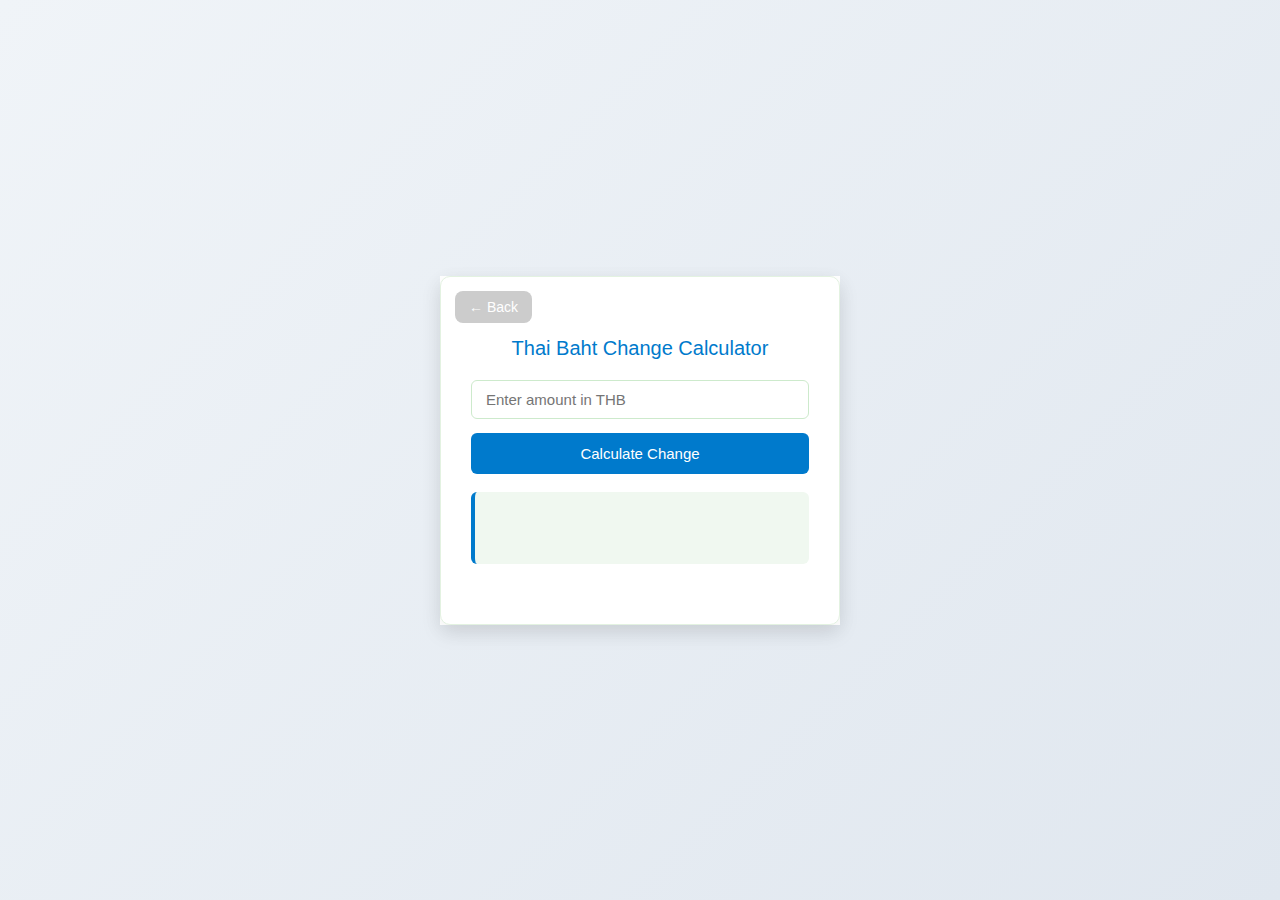
<file: calculateChange.html>
<!DOCTYPE html>
<html lang="en">
<head>
  <meta charset="UTF-8" />
  <title>Thai Baht Change Calculator</title>
  <style>
    body {
      font-family: 'Segoe UI', Tahoma, sans-serif;
      background: linear-gradient(135deg, #f0f4f8, #e0e7ef);
      display: flex;
      justify-content: center;
      align-items: center;
      min-height: 100vh;
      margin: 0;
    }

    #app {
      width: 100%;
      max-width: 400px;
	  background: #fff;
	  box-shadow: 0 8px 20px rgba(0,0,0,0.08);
      position: relative;
    }

    .calculator-container {
      background: #ffffff;
      border-radius: 10px;
      box-shadow: 0 6px 20px rgba(0, 0, 0, 0.06);
      padding: 60px 30px;
      border: 1px solid #e3f2e1;
      position: relative;
    }

    h2 {
      color: #007acc;
      font-size: 20px;
      font-weight: 500;
      text-align: center;
      margin: 0 0 20px;
    }

    input {
      width: 91%;
      padding: 10px 14px;
      font-size: 15px;
      border: 1px solid #cdeacc;
      border-radius: 6px;
      margin-bottom: 14px;
      transition: border-color 0.2s ease;
    }

    input:focus {
      border-color: #0e293d;
      outline: none;
    }

    button {
      width: 100%;
      padding: 12px;
      font-size: 15px;
      background-color: #007acc;
      color: white;
      border: none;
      border-radius: 6px;
      cursor: pointer;
      font-weight: 500;
      transition: background 0.3s ease, box-shadow 0.2s ease;
    }

    button:hover {
      background-color: #005f99;
      box-shadow: 0 4px 10px rgba(0,0,0,0.1);
    }

    #result {
      margin-top: 18px;
      font-size: 15px;
      color: #f9fcff;
      background: #f0f8f0;
      padding: 16px;
      border-radius: 6px;
      border-left: 4px solid #007acc;
      min-height: 40px;
    }

    .note-item {
      padding: 4px 0;
      border-bottom: 1px dashed #c8e6c9;
    }

    .note-item:last-child {
      border-bottom: none;
    }

    /* Back button */
    #backButton {
      position: absolute;
      top: 14px;
      left: 14px;
      background: #ccc;
      border: none;
      padding: 8px 14px;
      border-radius: 8px;
      font-size: 14px;
      cursor: pointer;
      user-select: none;
      width: auto;
    }
  </style>
</head>
<body>

  <div id="app">
    <div class="calculator-container">
      <button id="backButton" type="button">← Back</button>
      <h2>Thai Baht Change Calculator</h2>
      <input type="number" id="amount" placeholder="Enter amount in THB" />
      <button id="calcBtn">Calculate Change</button>
      <div id="result"></div>
    </div>
  </div>

  <script>
    const backBtn = document.getElementById('backButton');
    const amountInput = document.getElementById('amount');
    const calcBtn = document.getElementById('calcBtn');
    const result = document.getElementById('result');

    // Back button → go to main hub (index.html)
    backBtn.addEventListener('click', () => {
      window.location.href = "../index.html";
    });
	
    // Calculate change
    calcBtn.addEventListener('click', () => {
      let amount = parseInt(amountInput.value);
      let notes = [500, 100, 50, 20, 1];
      let outputHTML = "";

      if (isNaN(amount) || amount <= 0) {
        outputHTML = "Please enter a valid amount.";
      } else {
        for (let i = 0; i < notes.length; i++) {
          let count = Math.floor(amount / notes[i]);
          if (count > 0) {
            outputHTML += `<div class="note-item">${count} × ฿${notes[i]}</div>`;
            amount %= notes[i];
          }
        }
      }
      result.innerHTML = outputHTML || "No change needed.";
    });
  </script>

</body>
</html>
</file>
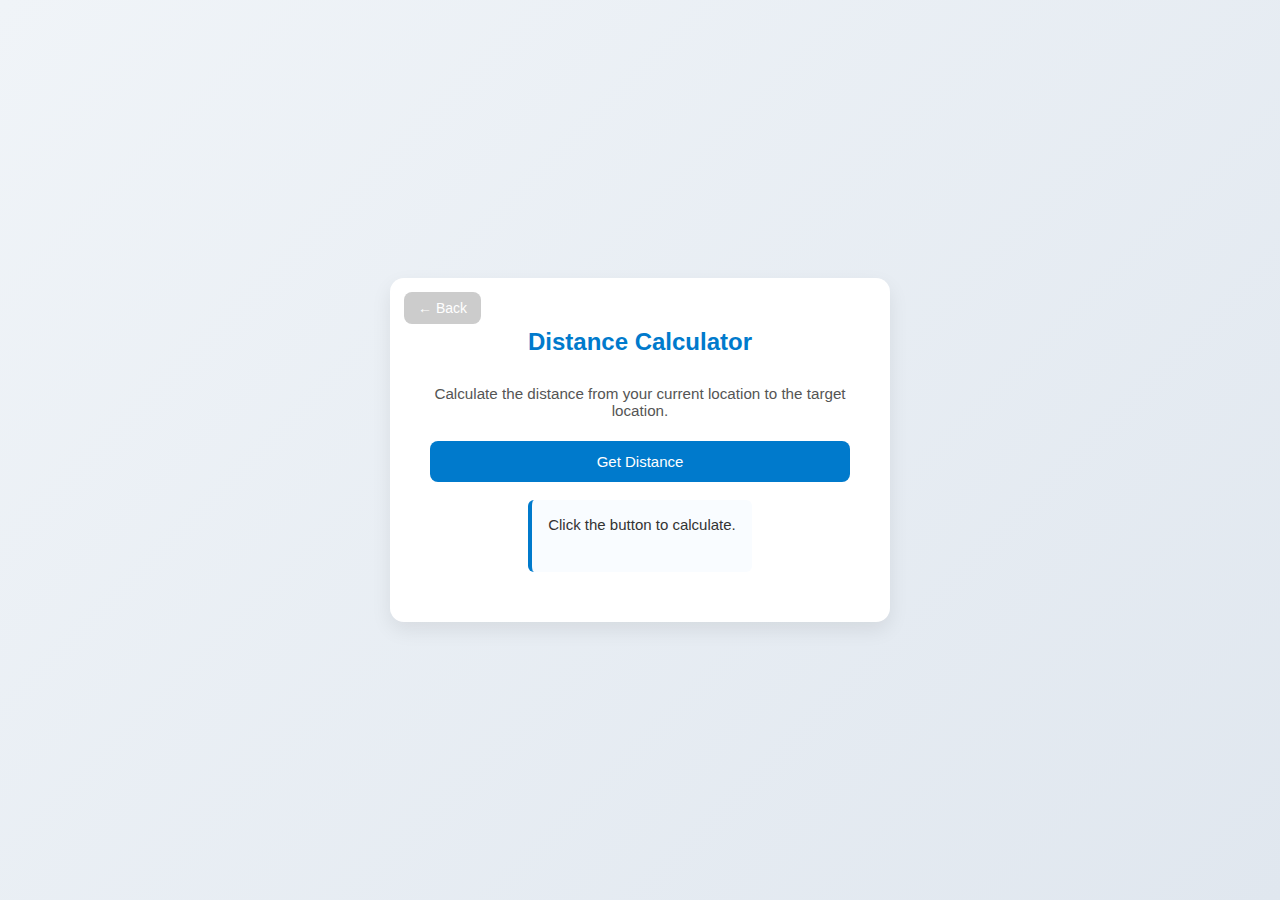
<file: geolocationAPI.html>
<!DOCTYPE html>
<html lang="en">
<head>
  <meta charset="UTF-8" />
  <meta name="viewport" content="width=device-width, initial-scale=1.0">
  <title>Distance Calculator</title>
  <style>
    body {
      font-family: 'Segoe UI', Tahoma, sans-serif;
      background: linear-gradient(135deg, #f0f4f8, #e0e7ef);
      display: flex;
      align-items: center;
      justify-content: center;
      min-height: 100vh;
      margin: 0;
    }

    .app {
      display: flex;
      flex-direction: column;
      align-items: center;
      width: 100%;
      max-width: 420px;
      background: #fff;
      padding: 50px 40px;
      border-radius: 14px;
      box-shadow: 0 8px 20px rgba(0,0,0,0.08);
      text-align: center;
      position: relative;
    }

    h2 {
      margin-top: 0;
      font-weight: 600;
      font-size: 1.5rem;
      color: #007acc;
      margin-bottom: 14px;
    }

    p {
      font-size: 0.95rem;
      color: #555;
      margin-bottom: 22px;
    }

    button {
      width: 100%;
      padding: 12px;
      font-size: 15px;
      background-color: #007acc;
      color: white;
      border: none;
      border-radius: 8px;
      cursor: pointer;
      font-weight: 500;
      transition: background 0.3s ease, box-shadow 0.2s ease;
    }

    button:hover {
      background-color: #005f99;
      box-shadow: 0 4px 10px rgba(0,0,0,0.1);
    }

    #output {
      margin-top: 18px;
      font-size: 15px;
      color: #333;
      background: #f9fcff;
      padding: 16px;
      border-radius: 6px;
      border-left: 4px solid #007acc;
      text-align: left;
      min-height: 40px;
    }

    /* Back button */
    #backButton {
      position: absolute;
      top: 14px;
      left: 14px;
      background: #ccc;
      border: none;
      padding: 8px 14px;
      border-radius: 8px;
      font-size: 14px;
      cursor: pointer;
      user-select: none;
      width: auto;
    }
  </style>
</head>
<body>

  <div class="app">
    <button id="backButton" type="button">← Back</button>
    <h2>Distance Calculator</h2>
    <p>Calculate the distance from your current location to the target location.</p>
    <button id="calcBtn">Get Distance</button>
    <div id="output">Click the button to calculate.</div>
  </div>

  <script>
    const targetLat = 13.803821615461555;
    const targetLng = 100.73939181204591;

    function haversineDistance(lat1, lon1, lat2, lon2) {
      const R = 6371; // Earth's radius in km
      const toRad = angle => angle * Math.PI / 180;
      const dLat = toRad(lat2 - lat1);
      const dLon = toRad(lon2 - lon1);

      const a = Math.sin(dLat / 2) ** 2 +
                Math.cos(toRad(lat1)) * Math.cos(toRad(lat2)) *
                Math.sin(dLon / 2) ** 2;

      const c = 2 * Math.atan2(Math.sqrt(a), Math.sqrt(1 - a));
      return R * c;
    }

    document.getElementById('calcBtn').addEventListener('click', () => {
      if (navigator.geolocation) {
        navigator.geolocation.getCurrentPosition(
          position => {
            const userLat = position.coords.latitude;
            const userLng = position.coords.longitude;
            const distance = haversineDistance(userLat, userLng, targetLat, targetLng);
            document.getElementById('output').innerHTML =
              `📍 Your Location: ${userLat.toFixed(6)}, ${userLng.toFixed(6)}<br>
               🎯 Target Location: ${targetLat}, ${targetLng}<br>
               📏 Distance: <strong>${distance.toFixed(2)} km</strong>`;
          },
          error => {
            document.getElementById('output').innerHTML =
              "❌ Error getting location: " + error.message;
          }
        );
      } else {
        document.getElementById('output').innerHTML =
          "❌ Geolocation is not supported by your browser.";
      }
    });

    // Back button → return to hub
    document.getElementById('backButton').addEventListener('click', () => {
      window.location.href = "../index.html";
    });
  </script>

</body>
</html>
</file>
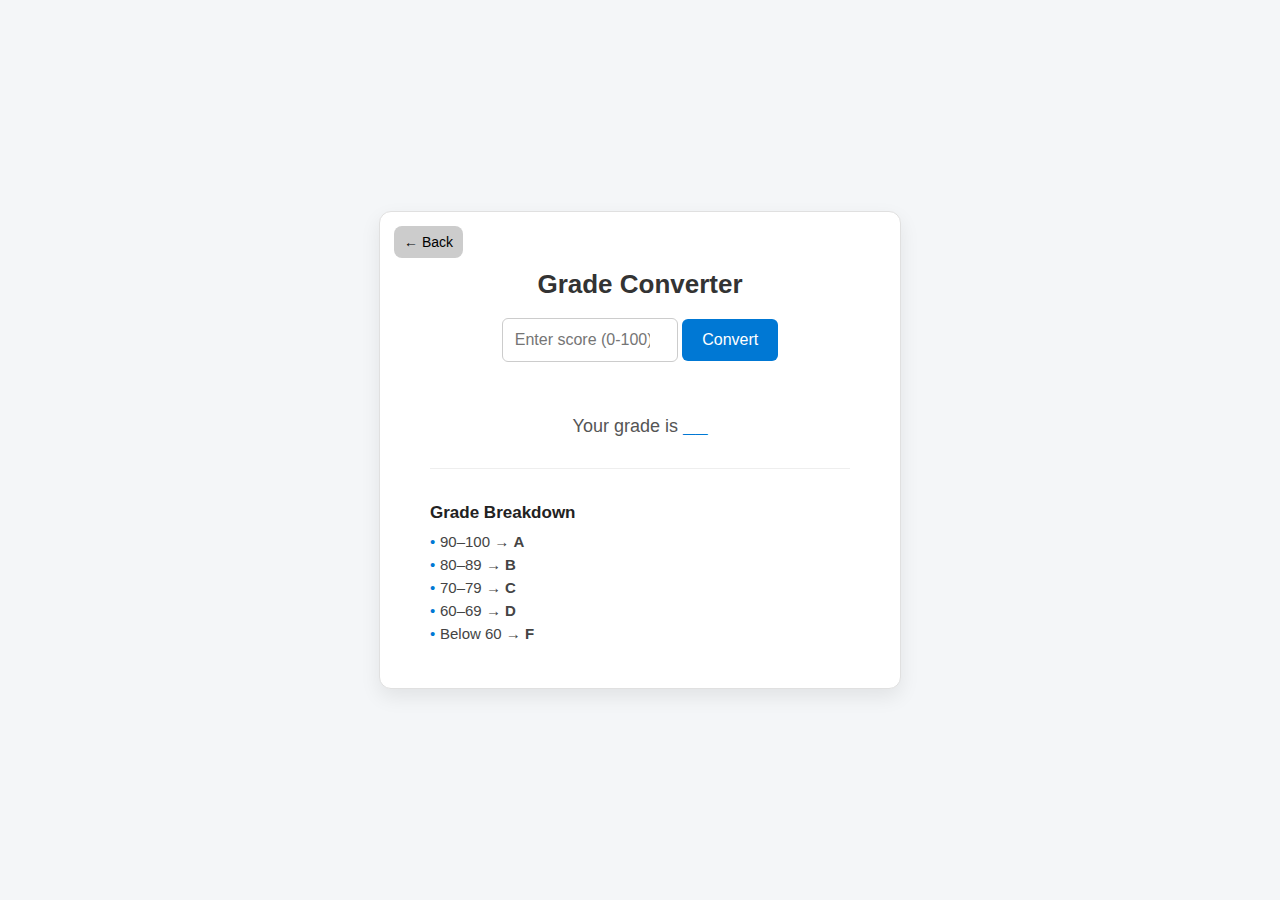
<file: gradeConverter.html>
<!DOCTYPE html>
<html lang="en">
<head>
  <meta charset="UTF-8" />
  <title>Grade Converter</title>
  <meta name="viewport" content="width=device-width,initial-scale=1" />
  <style>
    :root{
      --blue: #0078D4;
      --blue-dark: #005ea2;
      --bg: #f4f6f8;
      --card: #ffffff;
      --muted: #555;
      --shadow: 0 8px 20px rgba(0,0,0,0.08);
    }
    body {
      margin:0;
      font-family: 'Segoe UI', Tahoma, sans-serif;
      background-color: var(--bg);
      display: flex;
      align-items: center;
      justify-content: center;
      min-height: 100vh;
    }
    .app {
      display: flex;
      align-items: center;
      justify-content: center;
      padding: 32px;
      width: 100%;
    }
    .converter {
      background-color: var(--card);
      padding: 40px 50px;
      border-radius: 12px;
      box-shadow: var(--shadow);
      text-align: center;
      max-width: 420px;
      width: 100%;
      border: 1px solid #e0e0e0;
      position: relative;
    }
    h1 { color: #333; font-size: 26px; margin-bottom: 18px; }
    input[type="number"] {
      padding: 12px;
      width: 150px;
      font-size: 16px;
      border: 1px solid #ccc;
      border-radius: 6px;
    }
    input[type="number"]:focus {
      outline: none;
      border-color: var(--blue);
    }
    button.primary {
      padding: 12px 20px;
      background-color: var(--blue);
      color: white;
      border: none;
      border-radius: 6px;
      font-size: 16px;
      font-weight: 500;
      cursor: pointer;
    }
    button.primary:hover { background-color: var(--blue-dark); }
    .result { margin-top: 18px; font-size: 18px; color: var(--muted); }
    .grade { font-weight: bold; color: var(--blue); font-size: 22px; }
    .grade-chart { margin-top: 30px; padding-top: 20px; border-top: 1px solid #eee; text-align: left; font-size: 15px; color: #444; }
    .grade-chart h2 { font-size: 17px; color: #222; margin-bottom: 10px; }
    .grade-chart ul { list-style: none; padding-left: 0; margin: 0; }
    .grade-chart li { margin-bottom: 6px; padding-left: 10px; position: relative; }
    .grade-chart li::before { content: "•"; color: var(--blue); position: absolute; left: 0; }
    .validation-message { margin-top: 12px; min-height: 20px; font-size: 16px; color: red; }
    .back-btn {
      position: absolute;
      top: 14px;
      left: 14px;
      background: #ccc;
      border: none;
      padding: 8px 10px;
      border-radius: 8px;
      font-size: 14px;
      cursor: pointer;
    }
  </style>
</head>
<body>
  <div id="app" class="app">
    <div class="converter">
      <button id="back" class="back-btn" type="button">← Back</button>
      <h1>Grade Converter</h1>
      <div>
        <input type="number" id="score" placeholder="Enter score (0-100)" min="0" max="100" />
        <button id="convertBtn" class="primary">Convert</button>
      </div>
      <div id="validationResult" class="validation-message"></div>
      <div class="result">Your grade is <span class="grade" id="gradeOutput">__</span></div>
      <div class="grade-chart">
        <h2>Grade Breakdown</h2>
        <ul>
          <li>90–100 → <strong>A</strong></li>
          <li>80–89 → <strong>B</strong></li>
          <li>70–79 → <strong>C</strong></li>
          <li>60–69 → <strong>D</strong></li>
          <li>Below 60 → <strong>F</strong></li>
        </ul>
      </div>
    </div>
  </div>

  <script>
    const scoreInput = document.getElementById('score');
    const gradeOutput = document.getElementById('gradeOutput');
    const validationResult = document.getElementById('validationResult');
    const backBtn = document.getElementById('back');

    // Back button → go to hub
    backBtn.addEventListener('click', () => {
      window.location.href = "../index.html"; 
    });

    // Validation
    function checkValidity() {
      const val = scoreInput.value.trim();
      validationResult.style.color = 'red';
      if (val === '') { validationResult.textContent = 'Please enter your score.'; return false; }
      const num = Number(val);
      if (isNaN(num)) { validationResult.textContent = 'Invalid number.'; return false; }
      if (num < 0) { validationResult.textContent = 'Score must be at least 0.'; return false; }
      if (num > 100) { validationResult.textContent = 'Score must not exceed 100.'; return false; }
      validationResult.textContent = 'Input OK';
      validationResult.style.color = 'green';
      return true;
    }

    // Convert
    document.getElementById('convertBtn').addEventListener('click', () => {
      if (!checkValidity()) return;
      const score = Math.floor(Number(scoreInput.value));
      let grade = 'F';
      if (score >= 90) grade = 'A';
      else if (score >= 80) grade = 'B';
      else if (score >= 70) grade = 'C';
      else if (score >= 60) grade = 'D';
      gradeOutput.textContent = grade;
    });
  </script>
</body>
</html>
</file>
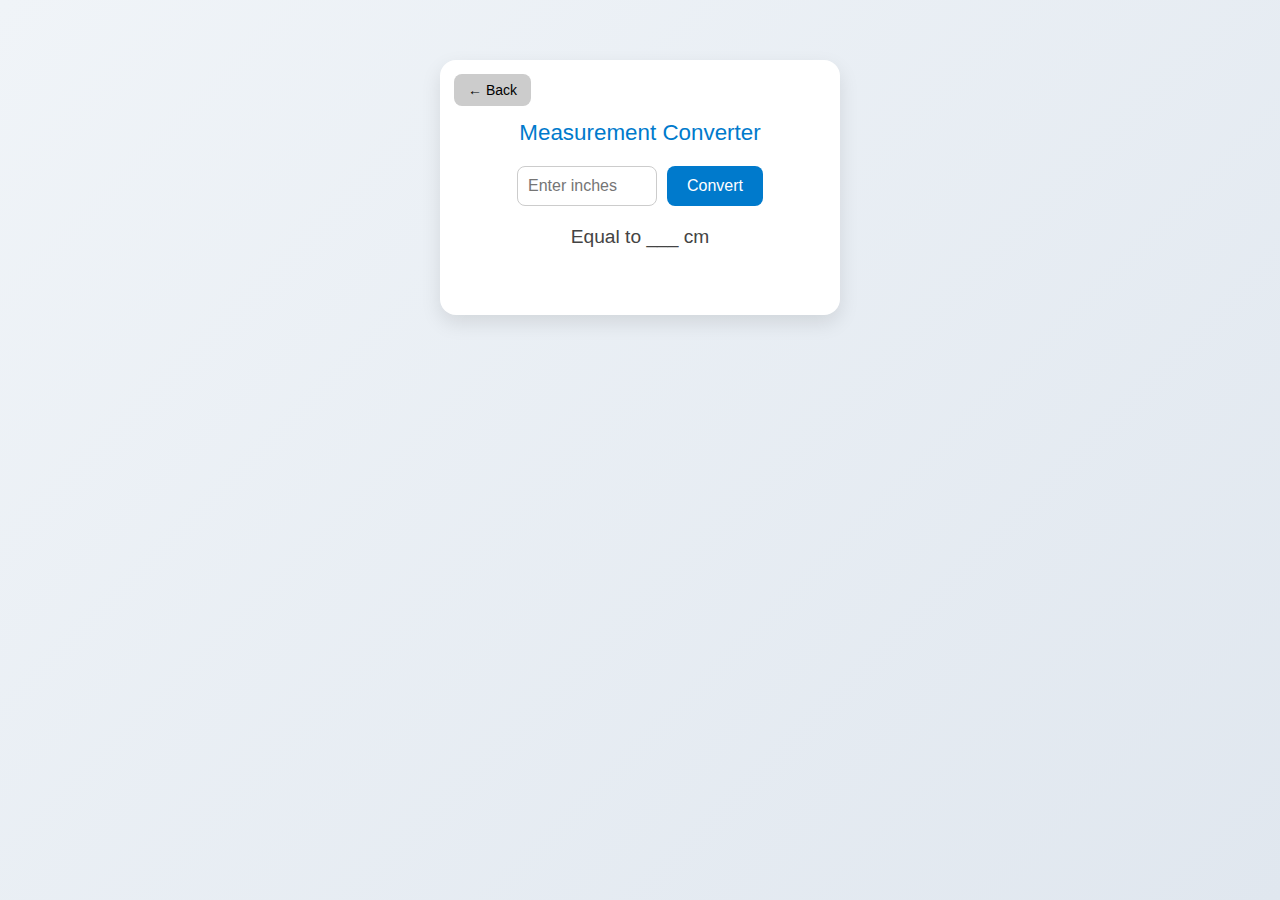
<file: inchToCm.html>
<!DOCTYPE html>
<html lang="en">
<head>
  <meta charset="UTF-8" />
  <title>Inch to CM Converter</title>
  <style>
    * {
      box-sizing: border-box;
    }

    body {
      margin: 0;
      padding: 0;
      font-family: 'Segoe UI', Tahoma, Geneva, Verdana, sans-serif;
      background: linear-gradient(135deg, #f0f4f8, #e0e7ef);
      display: flex;
      flex-direction: column;
      align-items: center;
      min-height: 100vh;
    }

    h1 {
      margin-top: 60px;
      font-weight: 600;
      font-size: 2rem;
      color: #333;
    }

    .card {
      background-color: #ffffff;
      margin-top: 60px;
      padding: 60px 40px;
      width: 100%;
      max-width: 400px;
      border-radius: 16px;
      box-shadow: 0 8px 20px rgba(0,0,0,0.1);
      position: relative;
      display: flex;
      flex-direction: column;
      align-items: center;
    }

    h2 {
      margin-top: 0;
      color: #007acc;
      font-weight: 500;
      font-size: 1.4rem;
      margin-bottom: 20px;
      text-align: center;
    }

    form {
      display: flex;
      gap: 10px;
      flex-wrap: wrap;
      justify-content: center;
      width: 100%;
    }

    input[type="number"] {
      padding: 10px;
      width: 140px;
      border: 1px solid #ccc;
      border-radius: 8px;
      font-size: 1rem;
      transition: border-color 0.3s;
    }

    input[type="number"]:focus {
      border-color: #007acc;
      outline: none;
    }

    input[type="submit"] {
      background-color: #007acc;
      color: white;
      border: none;
      padding: 10px 20px;
      font-size: 1rem;
      border-radius: 8px;
      cursor: pointer;
      transition: background-color 0.3s;
    }

    input[type="submit"]:hover {
      background-color: #005f99;
    }

    .output {
      margin-top: 20px;
      font-size: 1.2rem;
      color: #444;
      text-align: center;
      min-height: 1.5em;
    }

    /* Back button */
    #backButton {
      position: absolute;
      top: 14px;
      left: 14px;
      background: #ccc;
      border: none;
      padding: 8px 14px;
      border-radius: 8px;
      font-size: 14px;
      cursor: pointer;
      user-select: none;
    }
  </style>
</head>
<body>

  <div id="app" class="app" style="width: 100%; max-width: 400px; position: relative;">
    <h1></h1>
    <div class="card">
      <button id="backButton" type="button">← Back</button>
      <h2>Measurement Converter</h2>
      <form id="converterForm">
        <input type="number" id="inch" placeholder="Enter inches" required />
        <input type="submit" value="Convert" />
      </form>
      <div class="output" id="output">Equal to ___ cm</div>
    </div>
  </div>

  <script>
    // Grab elements
    const backBtn = document.getElementById('backButton');
    const form = document.getElementById('converterForm');
    const output = document.getElementById('output');
    const inchInput = document.getElementById('inch');

    // Back button → go to hub
    backBtn.addEventListener('click', () => {
      window.location.href = "../index.html";
    });

    // Form submit → convert inches to cm
    form.addEventListener('submit', (e) => {
      e.preventDefault();
      const inches = parseFloat(inchInput.value);
      if (!isNaN(inches)) {
        const cm = (inches * 2.54).toFixed(2);
        output.textContent = `Equal to ${cm} cm`;
      } else {
        output.textContent = "Please enter a valid number.";
      }
    });
  </script>
</body>
</html>
</file>
